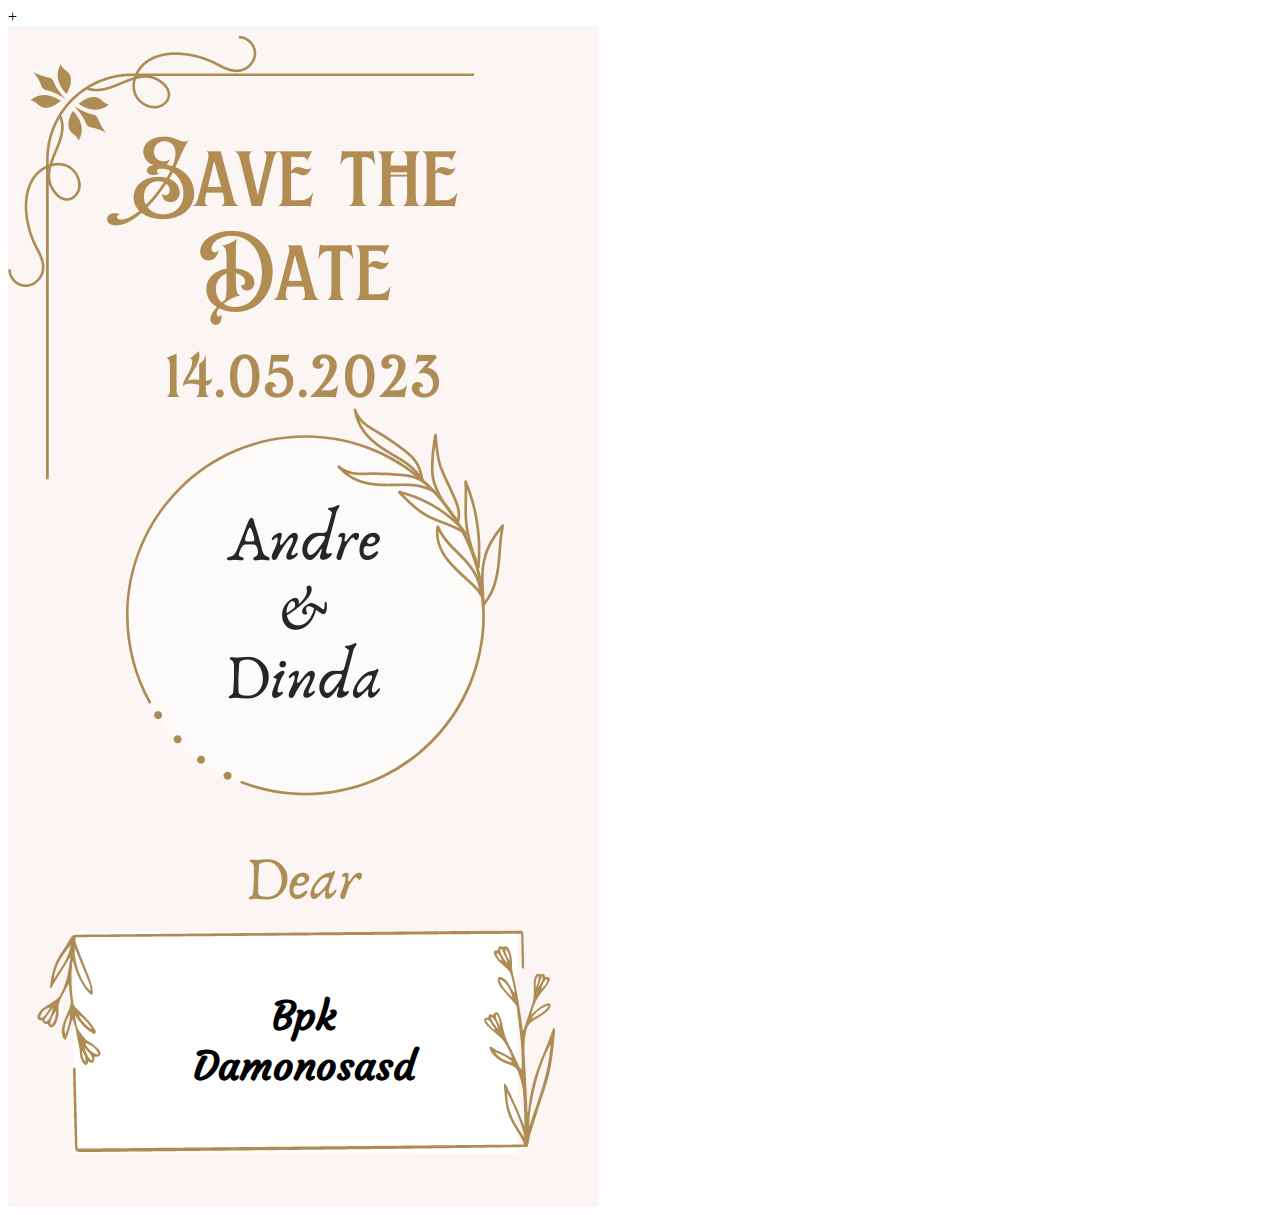
<file: print.html>
<!DOCTYPE html>
<html lang="en">
  <head>
    <meta charset="UTF-8" />
    <meta http-equiv="X-UA-Compatible" content="IE=edge" />
    <meta name="viewport" content="width=device-width, initial-scale=1.0" />
    <title>Print</title>
    <link rel="stylesheet" href="print.css" />
    +
    <link rel="preconnect" href="https://fonts.googleapis.com" />
    <link rel="preconnect" href="https://fonts.gstatic.com" crossorigin />
    <link rel="preconnect" href="https://fonts.googleapis.com" />
    <link rel="preconnect" href="https://fonts.gstatic.com" crossorigin />
    <link
      href="https://fonts.googleapis.com/css2?family=Courgette&display=swap"
      rel="stylesheet"
    />
  </head>
  <body>
    <div class="content" onclick="printToFile(this)">
      <div class="title">
        <h1>Bpk Damonosasd</h1>
      </div>
    </div>
  </body>
  <script
    src="https://cdnjs.cloudflare.com/ajax/libs/jquery/3.6.4/jquery.min.js"
    integrity="sha512-pumBsjNRGGqkPzKHndZMaAG+bir374sORyzM3uulLV14lN5LyykqNk8eEeUlUkB3U0M4FApyaHraT65ihJhDpQ=="
    crossorigin="anonymous"
    referrerpolicy="no-referrer"
  ></script>
  <script src="https://html2canvas.hertzen.com/dist/html2canvas.min.js"></script>
  <script>
    //Creating dynamic link that automatically click
    function downloadURI(uri, name) {
      var link = document.createElement("a");
      link.download = name;
      link.href = uri;
      link.click();
      //after creating link you should delete dynamic link
      //clearDynamicLink(link);
    }

    //Your modified code.
    function printToFile(div) {
      for (let i = 0; i < guests.length; i++) {
        const guest = guests[i];
        $(".content > .title h1").text(guest);

        html2canvas(div).then((canvas) => {
          var myImage = canvas.toDataURL("image/png");
          downloadURI("data:" + myImage, `${guest}.png`);
        });
      }
    }
  </script>
  <script>
    var guests = [
      "Guntur",
      "Muslim",
      "Tarjan",
      "Bpk. Tarto",
      "Bpk. Tholifin",
      "Bpk. Ngatijo",
      "Bpk. Giarto",
      "Bpk. Tarman",
      "Bpk. Agus",
      "Bpk. Sapto",
      "Bpk. Marsono",
      "Bpk. Totok",
      "Totok Sukardi",
      "Wahyu Budi. P",
      "Yudi Tulus",
      "Siswantoro",
      "Fatimah",
      "Violita",
      "Topan",
      "Amat Zainuri",
      "Hariyanto",
      "Bpk. Josie",
      "Bpk. Doni",
      "Darmo",
      "Subali",
      "Shofi",
      "Cicik",
      "Agus",
      "Joko",
      "Bpk Mei Diana",
      "Mbak Hanik",
      "Mbak Diah Ratna (Dety)",
      "M. Irham",
      "Bpk. Sugeng",
      "Suhono",
      "Poer",
      "Eko Mardiyanto",
      "Lilis",
      "Bpk. Hermanto",
      "Pop Haryono",
      "Bpk. Fatoni",
      "Bpk. Totok",
      "Yoyon",
      "Didik",
      "Yanto",
      "Agus",
      "Tanto",
      "Rochmat",
      "Lilik Paryono",
      "Bpk Darmo",
      "Susy Bahlia",
      "Bpk Lasno",
      "Bpk Anggar Supagal",
      "Mbak Ajeng (Ranni)",
      "Muji",
      "Kunadi",
      "Bu Giyo",
      "Bu Pur",
      "Bu Harsono",
      "Bu Tri",
      "Bu Umi",
      "Bu Tata",
      "Bu Eman",
      "Bu Maryanto",
      "Bu Bambang",
      "Eyange",
      "Bu Agus",
      "Bu Agus",
      "Bu Jumaidi",
      "Mbak Dina",
      "Bu Totok",
      "Ning, S.Asih",
      "Bu Tri, S.Asih",
      "Bu Suwadi",
      "Bu Irene",
      "Mas Riyan",
      "Mas Rari",
      "Mas Miftah",
      "Mas Aan",
      "Mas Zakky",
      "Mas Zulfa",
      "Mas Ferdi",
      "Mas Suryani",
      "Mas Elno",
      "Mbak Tutik",
      "Bu Susi",
      "Mas Rizky",
      "Mba Febi",
    ];
  </script>
</html>
</file>
<file: print.css>
.content {
  width: 591px;
  height: 1181px;
  background-image: url(./print.png);
  display: flex;
  justify-content: center;
}

.content > .title {
  position: absolute;
  top: 937px;
  width: 431px;
  height: 208px;
  margin: 0 auto;
  display: flex;
  justify-content: center;
  justify-items: center;
  justify-self: center;
  align-items: center;
}

.content > .title h1 {
  font-size: 40px;
  word-spacing: 1000px;
  width: 100px;
  font-family: "Courgette", cursive;
  text-align: center;
  width: 100%;
}
</file>
